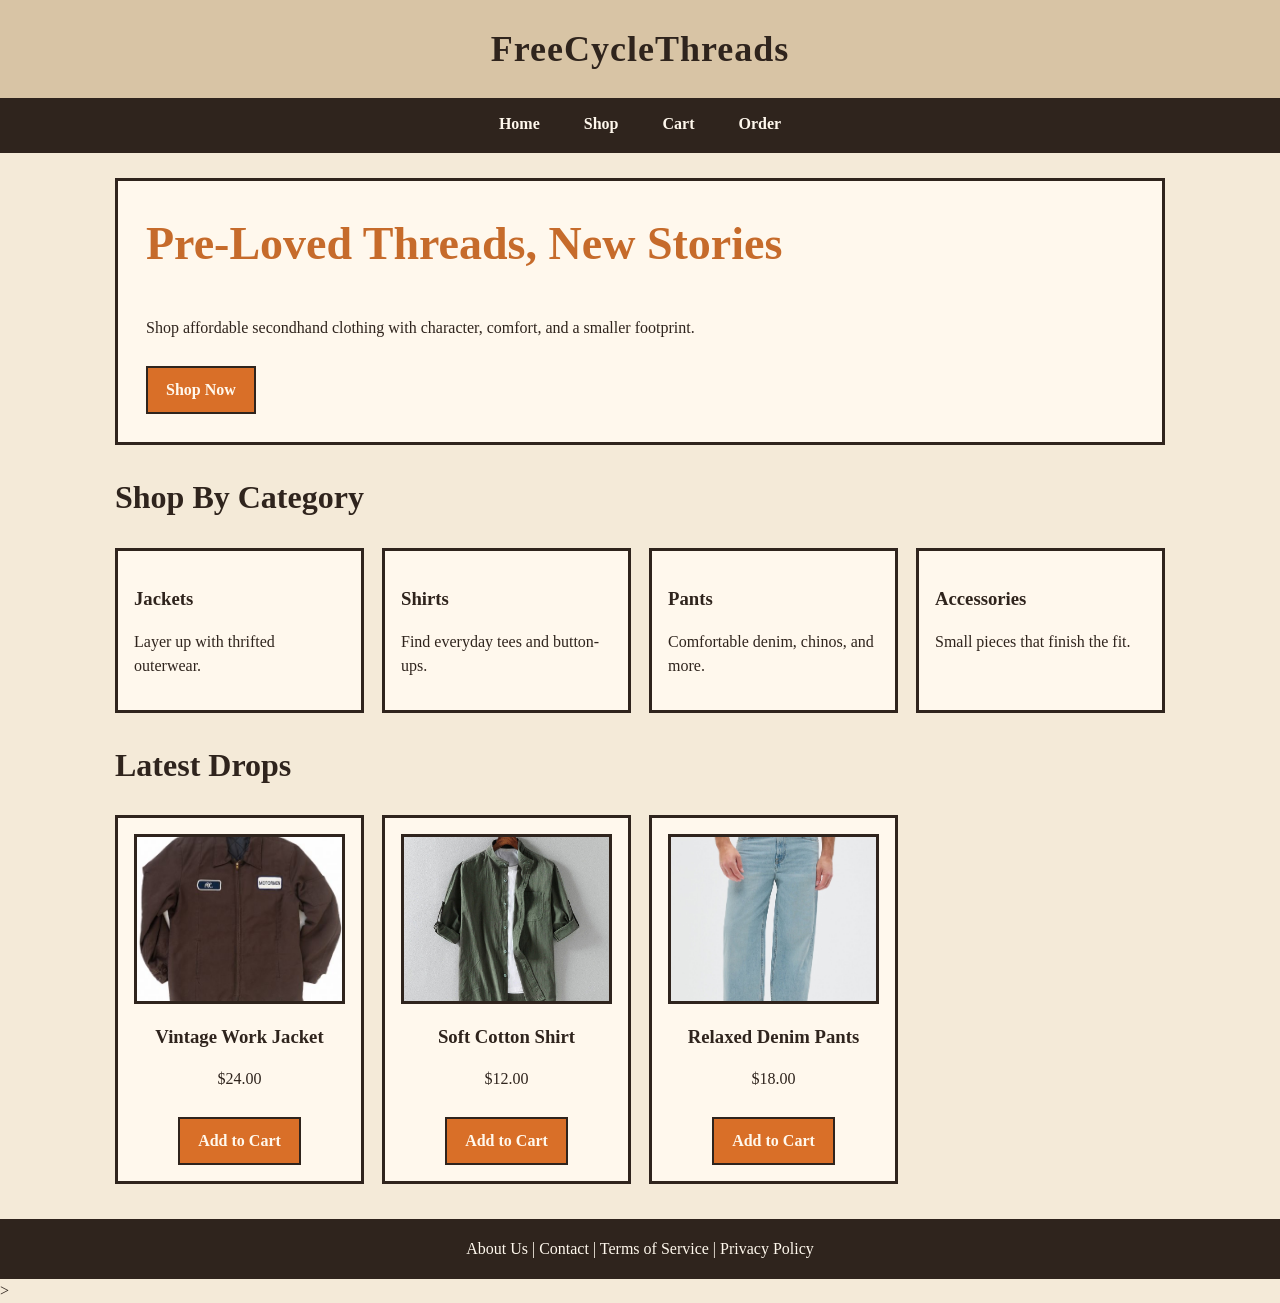
<file: index.html>
<!doctype html>
<html lang="en">
  <head>
    <meta charset="utf-8">
    <meta name="viewport" content="width=device-width, initial-scale=1">
    <title>FreeCycleThreads | Home</title>
    <link rel="stylesheet" href="main.css">
  </head>
  <body>
    <header>
      <h1>FreeCycleThreads</h1>
      <nav>
        <ul class="nav-list">
          <li><a href="index.html">Home</a></li>
          <li class="dropdown">
            <a href="men.html">Shop</a>
            <ul class="dropdown-menu">
              <li><a href="men.html">Men</a></li>
              <li><a href="women.html">Women</a></li>
            </ul>
          </li>
          <li><a href="cart.html">Cart</a></li>
          <li><a href="order.html">Order</a></li>
        </ul>
      </nav>
    </header>

    <main>
      <section class="hero">
        <h2>Pre-Loved Threads, New Stories</h2>
        <p>Shop affordable secondhand clothing with character, comfort, and a smaller footprint.</p>
        <a class="button" href="men.html">Shop Now</a>
      </section>

      <section>
        <h2>Shop By Category</h2>
        <div class="card-grid">
          <article class="simple-card">
            <h3>Jackets</h3>
            <p>Layer up with thrifted outerwear.</p>
          </article>
          <article class="simple-card">
            <h3>Shirts</h3>
            <p>Find everyday tees and button-ups.</p>
          </article>
          <article class="simple-card">
            <h3>Pants</h3>
            <p>Comfortable denim, chinos, and more.</p>
          </article>
          <article class="simple-card">
            <h3>Accessories</h3>
            <p>Small pieces that finish the fit.</p>
          </article>
        </div>
      </section>

      <section>
        <h2>Latest Drops</h2>
        <div class="product-grid">
          <article class="product-card">
            <div class="product-image image-vintage-work-jacket rollover"></div>
            <h3>Vintage Work Jacket</h3>
            <p>$24.00</p>
            <a class="button add-cart" href="cart.html" data-item="Vintage Work Jacket">Add to Cart</a>
          </article>
          <article class="product-card">
            <div class="product-image image-soft-cotton-shirt"></div>
            <h3>Soft Cotton Shirt</h3>
            <p>$12.00</p>
            <a class="button add-cart" href="cart.html" data-item="Soft Cotton Shirt">Add to Cart</a>
          </article>
          <article class="product-card">
            <div class="product-image image-relaxed-denim-pants"></div>
            <h3>Relaxed Denim Pants</h3>
            <p>$18.00</p>
            <a class="button add-cart" href="cart.html" data-item="Relaxed Denim Pants">Add to Cart</a>
          </article>
        </div>
      </section>
    </main>

    <footer>
      <p>About Us | Contact | Terms of Service | Privacy Policy</p>
    </footer>
    <script src="script.js" defer></script>
  </body>
</html>
>
</file>
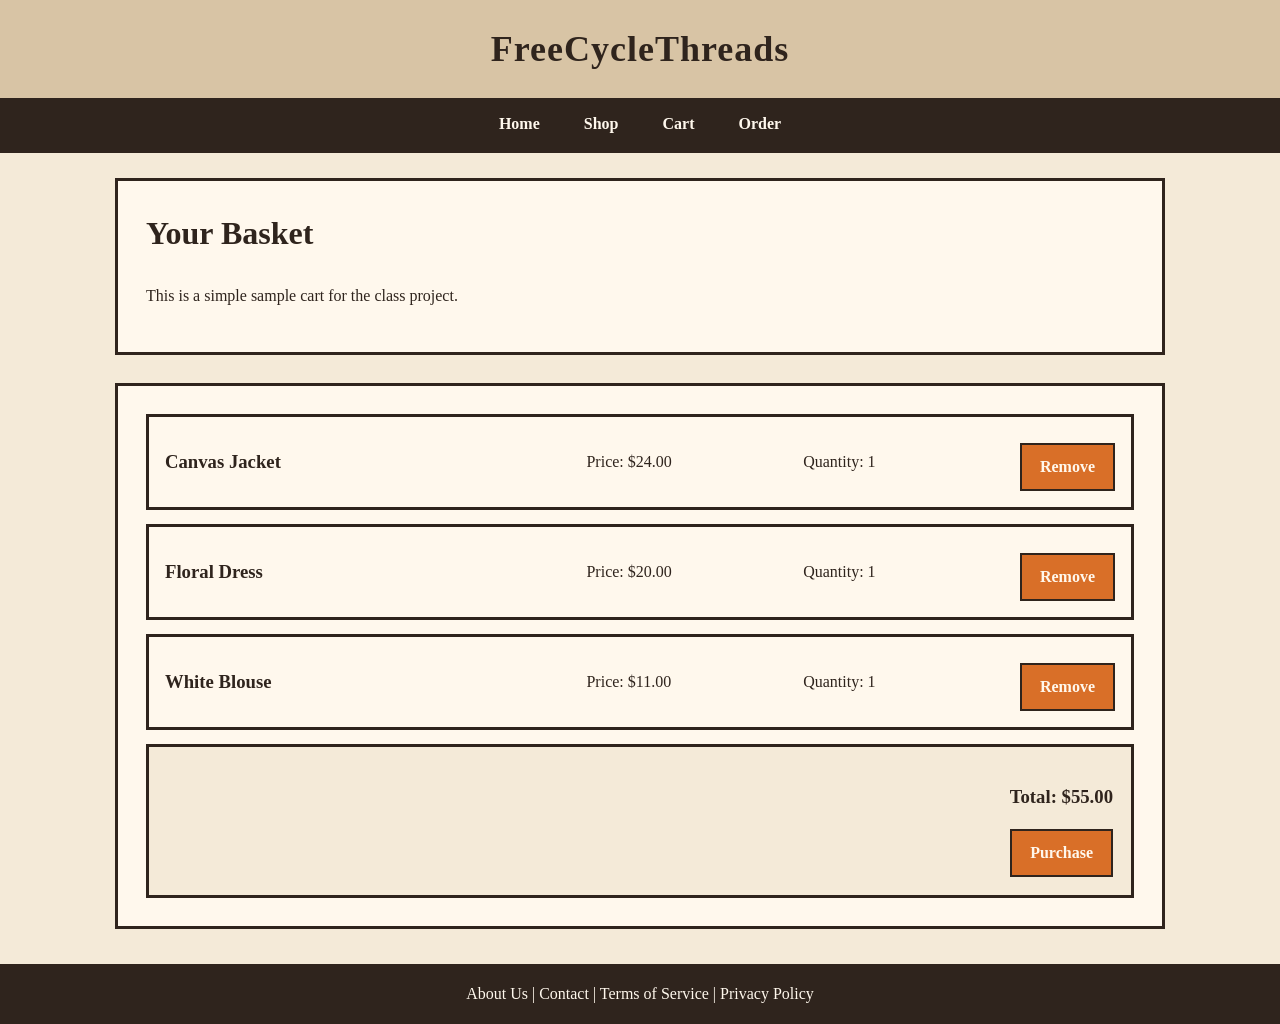
<file: cart.html>
<!doctype html>
<html lang="en">
  <head>
    <meta charset="utf-8">
    <meta name="viewport" content="width=device-width, initial-scale=1">
    <title>FreeCycleThreads | Cart</title>
    <link rel="stylesheet" href="main.css">
  </head>
  <body>
    <header>
      <h1>FreeCycleThreads</h1>
      <nav>
        <ul class="nav-list">
          <li><a href="index.html">Home</a></li>
          <li class="dropdown">
            <a href="men.html">Shop</a>
            <ul class="dropdown-menu">
              <li><a href="men.html">Men</a></li>
              <li><a href="women.html">Women</a></li>
            </ul>
          </li>
          <li><a href="cart.html">Cart</a></li>
          <li><a href="order.html">Order</a></li>
        </ul>
      </nav>
    </header>

    <main>
      <section class="page-title">
        <h2>Your Basket</h2>
        <p>This is a simple sample cart for the class project.</p>
      </section>

      <section class="basket">
        <article class="cart-item" data-price="24">
          <h3>Canvas Jacket</h3>
          <p>Price: $24.00</p>
          <p>Quantity: 1</p>
          <button type="button" class="remove-button">Remove</button>
        </article>
        <article class="cart-item" data-price="20">
          <h3>Floral Dress</h3>
          <p>Price: $20.00</p>
          <p>Quantity: 1</p>
          <button type="button" class="remove-button">Remove</button>
        </article>
        <article class="cart-item" data-price="11">
          <h3>White Blouse</h3>
          <p>Price: $11.00</p>
          <p>Quantity: 1</p>
          <button type="button" class="remove-button">Remove</button>
        </article>

        <div class="total-box">
          <h3>Total: $<span id="cart-total">55.00</span></h3>
          <a class="button purchase-button" href="order.html">Purchase</a>
        </div>
      </section>
    </main>

    <footer>
      <p>About Us | Contact | Terms of Service | Privacy Policy</p>
    </footer>
    <script src="script.js" defer></script>
  </body>
</html>
</file>
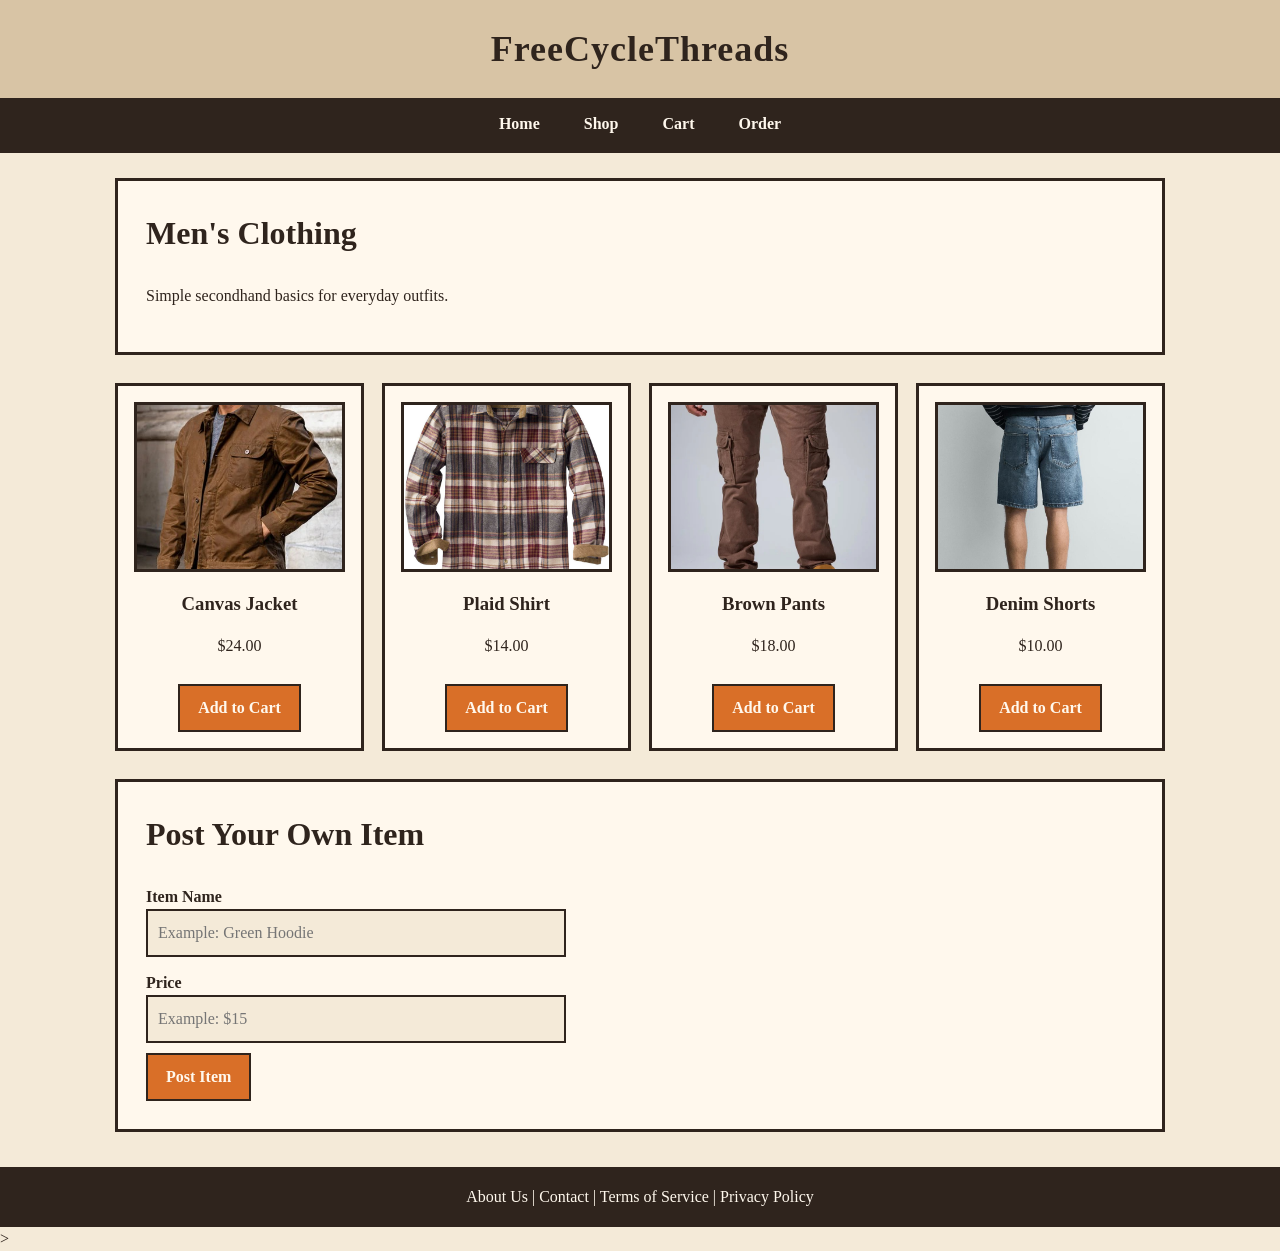
<file: men.html>
<!doctype html>
<html lang="en">
  <head>
    <meta charset="utf-8">
    <meta name="viewport" content="width=device-width, initial-scale=1">
    <title>FreeCycleThreads | Men's Clothing</title>
    <link rel="stylesheet" href="main.css">
  </head>
  <body>
    <header>
      <h1>FreeCycleThreads</h1>
      <nav>
        <ul class="nav-list">
          <li><a href="index.html">Home</a></li>
          <li class="dropdown">
            <a href="men.html">Shop</a>
            <ul class="dropdown-menu">
              <li><a href="men.html">Men</a></li>
              <li><a href="women.html">Women</a></li>
            </ul>
          </li>
          <li><a href="cart.html">Cart</a></li>
          <li><a href="order.html">Order</a></li>
        </ul>
      </nav>
    </header>

    <main>
      <section class="page-title">
        <h2>Men's Clothing</h2>
        <p>Simple secondhand basics for everyday outfits.</p>
      </section>

      <section class="product-grid">
        <article class="product-card">
          <div class="product-image image-canvas-jacket rollover"></div>
          <h3>Canvas Jacket</h3>
          <p>$24.00</p>
          <a class="button add-cart" href="cart.html" data-item="Canvas Jacket">Add to Cart</a>
        </article>
        <article class="product-card">
          <div class="product-image image-plaid-shirt"></div>
          <h3>Plaid Shirt</h3>
          <p>$14.00</p>
          <a class="button add-cart" href="cart.html" data-item="Plaid Shirt">Add to Cart</a>
        </article>
        <article class="product-card">
          <div class="product-image image-brown-pants"></div>
          <h3>Brown Pants</h3>
          <p>$18.00</p>
          <a class="button add-cart" href="cart.html" data-item="Brown Pants">Add to Cart</a>
        </article>
        <article class="product-card">
          <div class="product-image image-denim-shorts"></div>
          <h3>Denim Shorts</h3>
          <p>$10.00</p>
          <a class="button add-cart" href="cart.html" data-item="Denim Shorts">Add to Cart</a>
        </article>
      </section>

      <section class="form-box">
        <h2>Post Your Own Item</h2>
        <form class="post-form">
          <label for="men-item">Item Name</label>
          <input id="men-item" type="text" placeholder="Example: Green Hoodie">

          <label for="men-price">Price</label>
          <input id="men-price" type="text" placeholder="Example: $15">

          <button type="button" class="post-button">Post Item</button>
        </form>
      </section>
    </main>

    <footer>
      <p>About Us | Contact | Terms of Service | Privacy Policy</p>
    </footer>
    <script src="script.js" defer></script>
  </body>
</html>
>
</file>
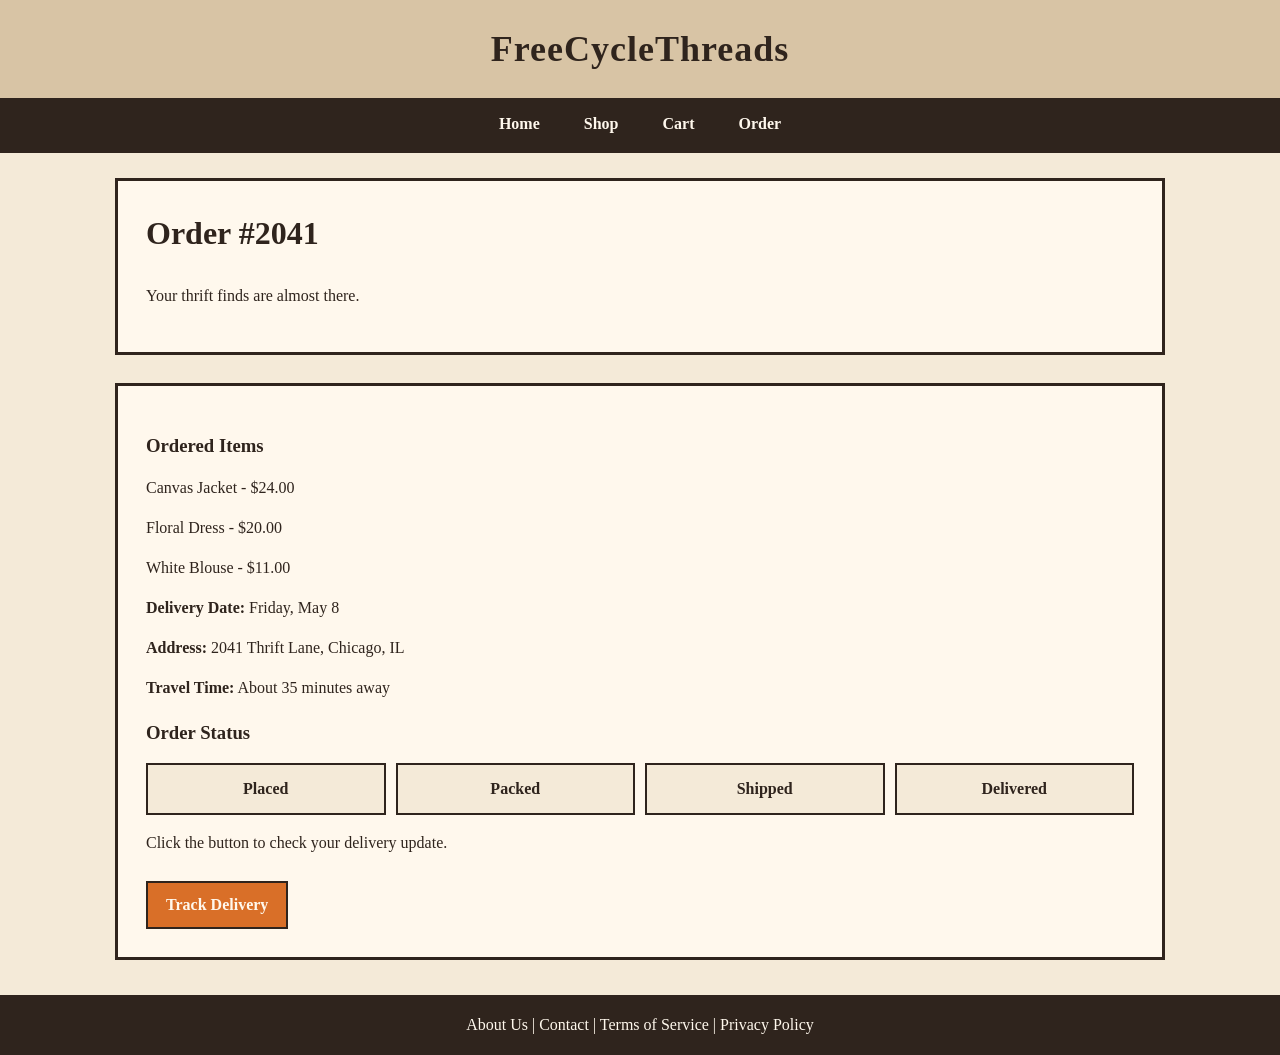
<file: order.html>
<!doctype html>
<html lang="en">
  <head>
    <meta charset="utf-8">
    <meta name="viewport" content="width=device-width, initial-scale=1">
    <title>FreeCycleThreads | Order</title>
    <link rel="stylesheet" href="main.css">
  </head>
  <body>
    <header>
      <h1>FreeCycleThreads</h1>
      <nav>
        <ul class="nav-list">
          <li><a href="index.html">Home</a></li>
          <li class="dropdown">
            <a href="men.html">Shop</a>
            <ul class="dropdown-menu">
              <li><a href="men.html">Men</a></li>
              <li><a href="women.html">Women</a></li>
            </ul>
          </li>
          <li><a href="cart.html">Cart</a></li>
          <li><a href="order.html">Order</a></li>
        </ul>
      </nav>
    </header>

    <main>
      <section class="page-title">
        <h2>Order #2041</h2>
        <p>Your thrift finds are almost there.</p>
      </section>

      <section class="order-box">
        <h3>Ordered Items</h3>
        <p>Canvas Jacket - $24.00</p>
        <p>Floral Dress - $20.00</p>
        <p>White Blouse - $11.00</p>

        <p><strong>Delivery Date:</strong> Friday, May 8</p>
        <p><strong>Address:</strong> 2041 Thrift Lane, Chicago, IL</p>
        <p><strong>Travel Time:</strong> About 35 minutes away</p>

        <h3>Order Status</h3>
        <div class="status-steps">
          <span>Placed</span>
          <span>Packed</span>
          <span>Shipped</span>
          <span>Delivered</span>
        </div>
        <p id="delivery-message">Click the button to check your delivery update.</p>

        <button type="button" class="track-button">Track Delivery</button>
      </section>
    </main>

    <footer>
      <p>About Us | Contact | Terms of Service | Privacy Policy</p>
    </footer>
    <script src="script.js" defer></script>
  </body>
</html>
</file>
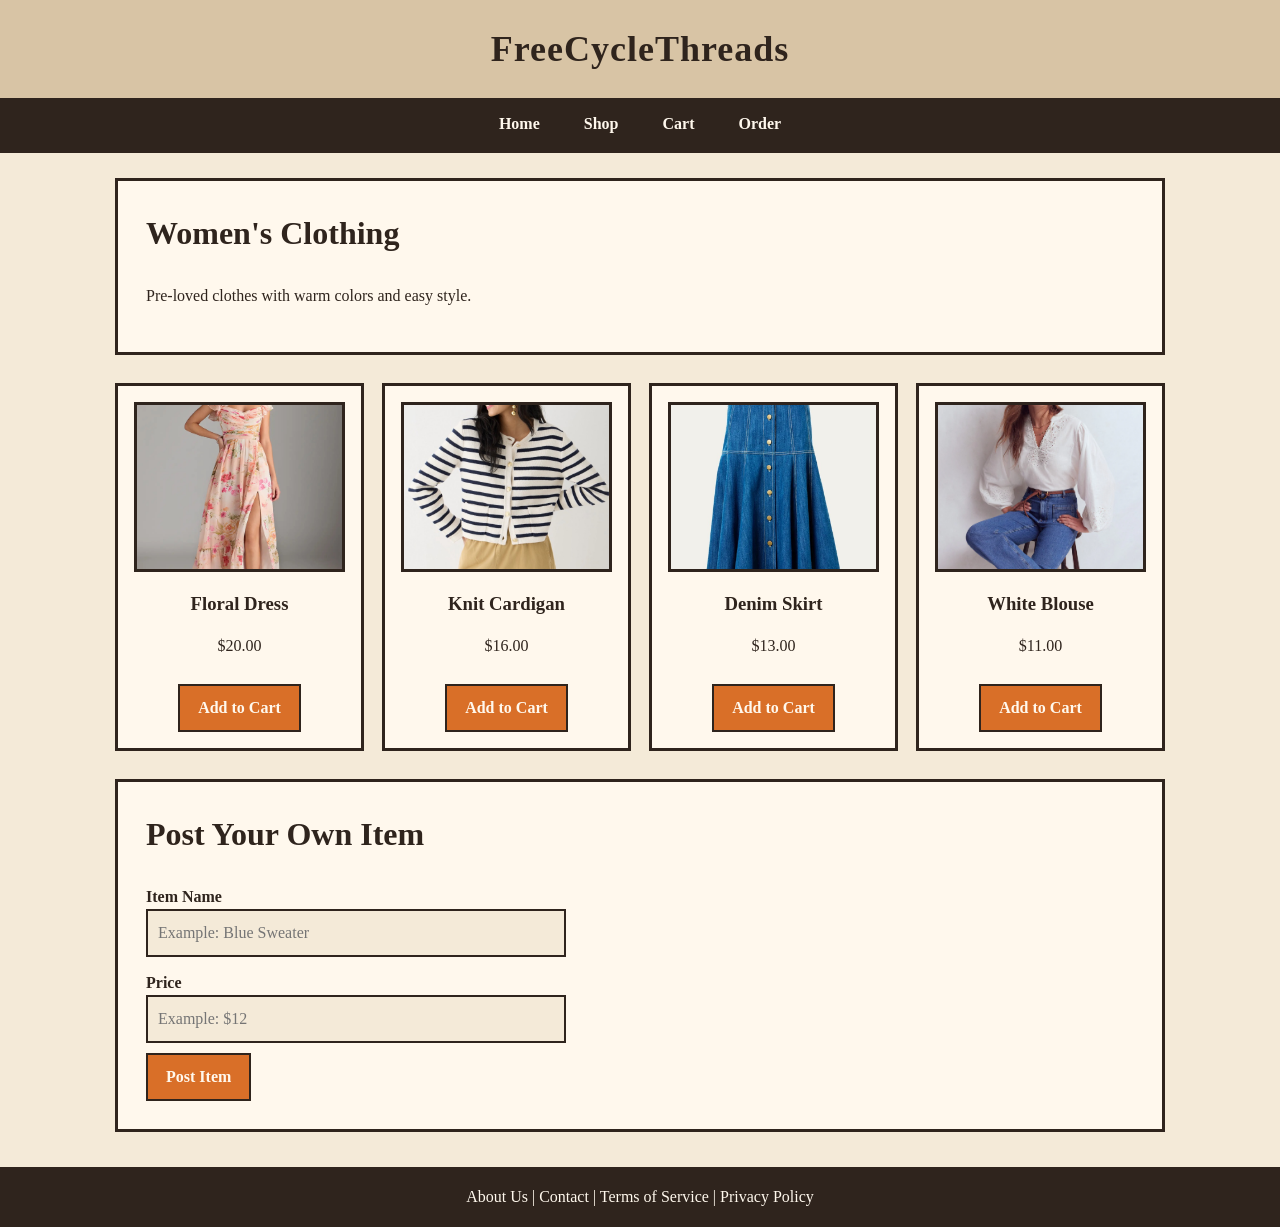
<file: women.html>
<!doctype html>
<html lang="en">
  <head>
    <meta charset="utf-8">
    <meta name="viewport" content="width=device-width, initial-scale=1">
    <title>FreeCycleThreads | Women's Clothing</title>
    <link rel="stylesheet" href="main.css">
  </head>
  <body>
    <header>
      <h1>FreeCycleThreads</h1>
      <nav>
        <ul class="nav-list">
          <li><a href="index.html">Home</a></li>
          <li class="dropdown">
            <a href="men.html">Shop</a>
            <ul class="dropdown-menu">
              <li><a href="men.html">Men</a></li>
              <li><a href="women.html">Women</a></li>
            </ul>
          </li>
          <li><a href="cart.html">Cart</a></li>
          <li><a href="order.html">Order</a></li>
        </ul>
      </nav>
    </header>

    <main>
      <section class="page-title">
        <h2>Women's Clothing</h2>
        <p>Pre-loved clothes with warm colors and easy style.</p>
      </section>

      <section class="product-grid">
        <article class="product-card">
          <div class="product-image image-floral-dress"></div>
          <h3>Floral Dress</h3>
          <p>$20.00</p>
          <a class="button add-cart" href="cart.html" data-item="Floral Dress">Add to Cart</a>
        </article>
        <article class="product-card">
          <div class="product-image image-knit-cardigan"></div>
          <h3>Knit Cardigan</h3>
          <p>$16.00</p>
          <a class="button add-cart" href="cart.html" data-item="Knit Cardigan">Add to Cart</a>
        </article>
        <article class="product-card">
          <div class="product-image image-denim-skirt"></div>
          <h3>Denim Skirt</h3>
          <p>$13.00</p>
          <a class="button add-cart" href="cart.html" data-item="Denim Skirt">Add to Cart</a>
        </article>
        <article class="product-card">
          <div class="product-image image-white-blouse"></div>
          <h3>White Blouse</h3>
          <p>$11.00</p>
          <a class="button add-cart" href="cart.html" data-item="White Blouse">Add to Cart</a>
        </article>
      </section>

      <section class="form-box">
        <h2>Post Your Own Item</h2>
        <form class="post-form">
          <label for="women-item">Item Name</label>
          <input id="women-item" type="text" placeholder="Example: Blue Sweater">

          <label for="women-price">Price</label>
          <input id="women-price" type="text" placeholder="Example: $12">

          <button type="button" class="post-button">Post Item</button>
        </form>
      </section>
    </main>

    <footer>
      <p>About Us | Contact | Terms of Service | Privacy Policy</p>
    </footer>
    <script src="script.js" defer></script>
  </body>
</html>
</file>
<file: main.css>
* {
  box-sizing: border-box;
}

body {
  margin: 0;
  background: #f4ead8;
  color: #2f241d;
  font-family: Georgia, "Times New Roman", serif;
  line-height: 1.5;
}

header {
  background: #d8c4a5;
  border-bottom: 3px solid #2f241d;
  text-align: center;
}

h1 {
  margin: 0;
  padding: 22px 10px;
  font-size: 36px;
  letter-spacing: 1px;
}

h2 {
  margin-top: 0;
  font-size: 32px;
}

h3 {
  margin-bottom: 8px;
}

main {
  width: 90%;
  max-width: 1050px;
  margin: 25px auto;
}

section {
  margin-bottom: 28px;
}

nav {
  background: #2f241d;
}

.nav-list {
  display: flex;
  justify-content: center;
  margin: 0;
  padding: 0;
  list-style: none;
}

.nav-list li {
  position: relative;
}

.nav-list a {
  display: block;
  padding: 14px 22px;
  color: #fff8ed;
  text-decoration: none;
  font-weight: bold;
}

.nav-list a:hover {
  background: #c66b2b;
}

.dropdown-menu {
  display: none;
  position: absolute;
  left: 0;
  top: 100%;
  min-width: 130px;
  margin: 0;
  padding: 0;
  background: #2f241d;
  border: 2px solid #2f241d;
  list-style: none;
  z-index: 5;
}

.dropdown:hover .dropdown-menu {
  display: block;
}

.hero,
.page-title,
.form-box,
.basket,
.order-box {
  padding: 28px;
  background: #fff8ed;
  border: 3px solid #2f241d;
}

.hero h2 {
  color: #c66b2b;
  font-size: 46px;
}

.button,
button {
  display: inline-block;
  margin-top: 10px;
  padding: 10px 18px;
  background: #d96f28;
  border: 2px solid #2f241d;
  color: #fff8ed;
  font: inherit;
  font-weight: bold;
  text-decoration: none;
  cursor: pointer;
}

.button:hover,
button:hover {
  background: #a94c16;
}

.card-grid,
.product-grid {
  display: grid;
  grid-template-columns: repeat(4, 1fr);
  gap: 18px;
}

.simple-card,
.product-card,
.cart-item {
  padding: 16px;
  background: #fff8ed;
  border: 3px solid #2f241d;
}

.product-card {
  text-align: center;
}

.product-image {
  height: 170px;
  margin-bottom: 14px;
  border: 3px solid #2f241d;
  background-color: #d8c4a5;
  background-size: cover;
  background-position: center;
}

.image-vintage-work-jacket {
  background-image: url("images/VintageWorkJacket.jpg");
}

.image-soft-cotton-shirt {
  background-image: url("images/SoftCottonShirt.jpg");
}

.image-relaxed-denim-pants {
  background-image: url("images/RelaxedDenimPants.jpg");
}

.image-canvas-jacket {
  background-image: url("images/CanvasJacket.jpg");
}

.image-plaid-shirt {
  background-image: url("images/PlaidShirt.jpg");
}

.image-brown-pants {
  background-image: url("images/BrownPants.jpg");
}

.image-denim-shorts {
  background-image: url("images/DenimShorts.jpg");
}

.image-floral-dress {
  background-image: url("images/FloralDress.jpg");
}

.image-knit-cardigan {
  background-image: url("images/KnitCardigan.jpg");
}

.image-denim-skirt {
  background-image: url("images/DenimSkirt.jpg");
}

.image-white-blouse {
  background-image: url("images/WhiteBlouse.webp");
}

form {
  max-width: 420px;
}

label {
  display: block;
  margin-top: 14px;
  font-weight: bold;
}

input {
  width: 100%;
  padding: 10px;
  border: 2px solid #2f241d;
  background: #f4ead8;
  font: inherit;
}

.basket {
  display: grid;
  gap: 14px;
}

.cart-item {
  display: grid;
  grid-template-columns: 2fr 1fr 1fr auto;
  gap: 12px;
  align-items: center;
}

.cart-item h3,
.cart-item p {
  margin: 0;
}

.total-box {
  padding: 18px;
  background: #f4ead8;
  border: 3px solid #2f241d;
  text-align: right;
}

.status-steps {
  display: grid;
  grid-template-columns: repeat(4, 1fr);
  gap: 10px;
  margin: 16px 0;
}

.status-steps span {
  padding: 12px;
  background: #f4ead8;
  border: 2px solid #2f241d;
  text-align: center;
  font-weight: bold;
}

footer {
  margin-top: 35px;
  padding: 18px;
  background: #2f241d;
  color: #fff8ed;
  text-align: center;
}

footer p {
  margin: 0;
}

@media (max-width: 800px) {
  .card-grid,
  .product-grid,
  .status-steps {
    grid-template-columns: repeat(2, 1fr);
  }

  .cart-item {
    grid-template-columns: 1fr;
  }
}

@media (max-width: 550px) {
  .nav-list {
    flex-direction: column;
  }

  .dropdown-menu {
    position: static;
  }

  .card-grid,
  .product-grid,
  .status-steps {
    grid-template-columns: 1fr;
  }

  .hero h2 {
    font-size: 34px;
  }
}
</file>
